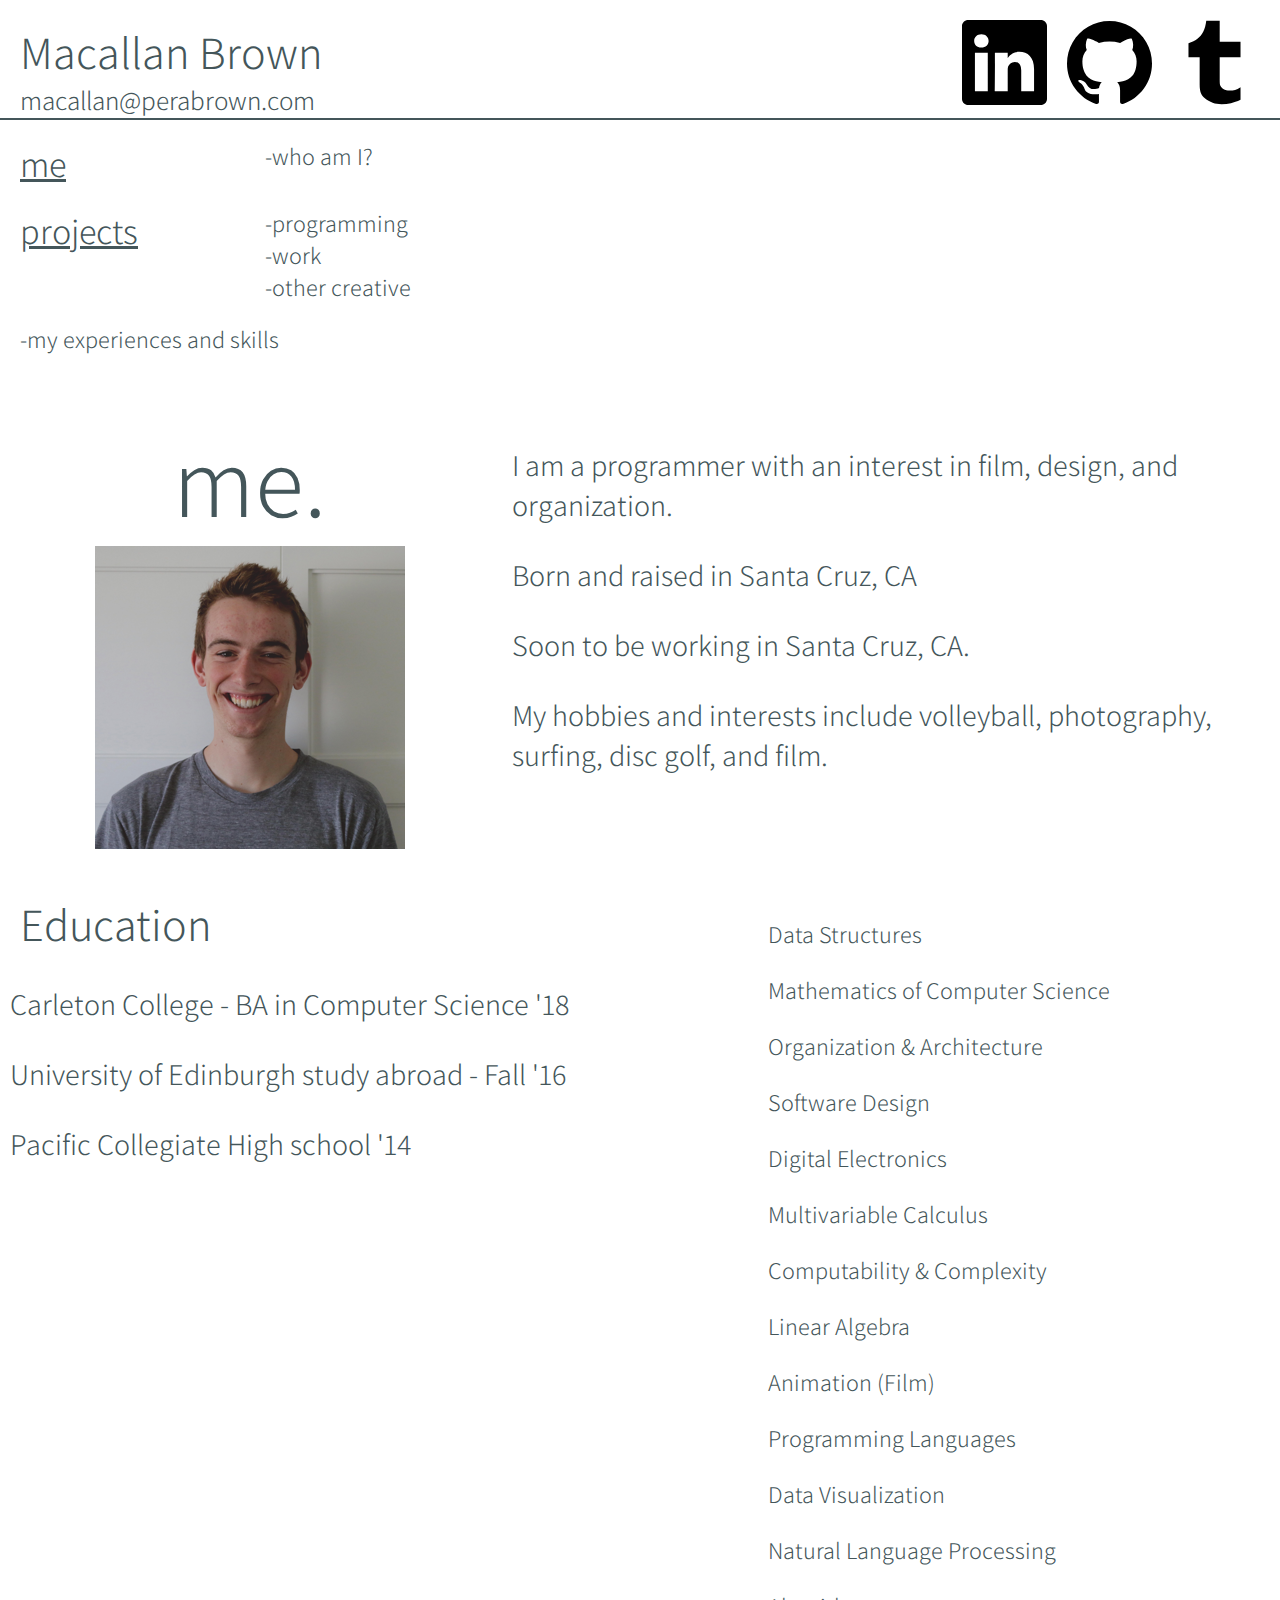
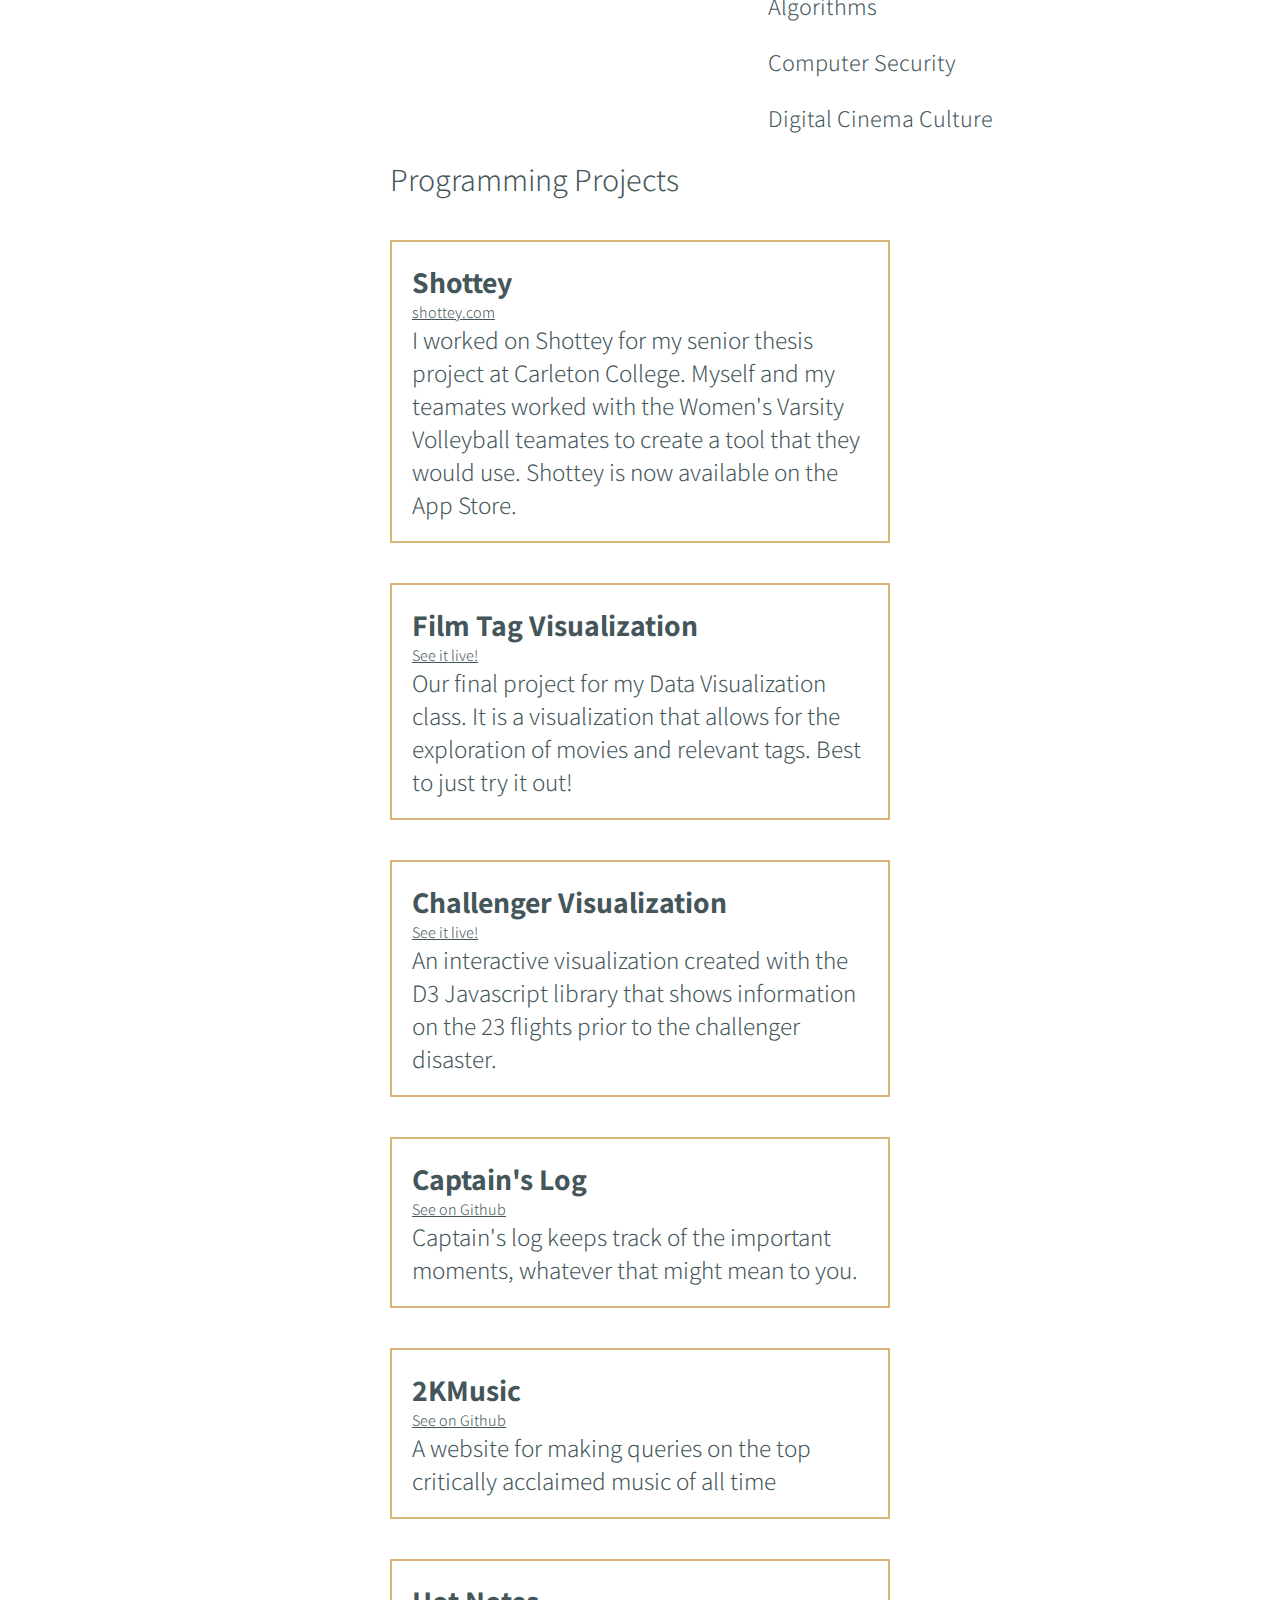
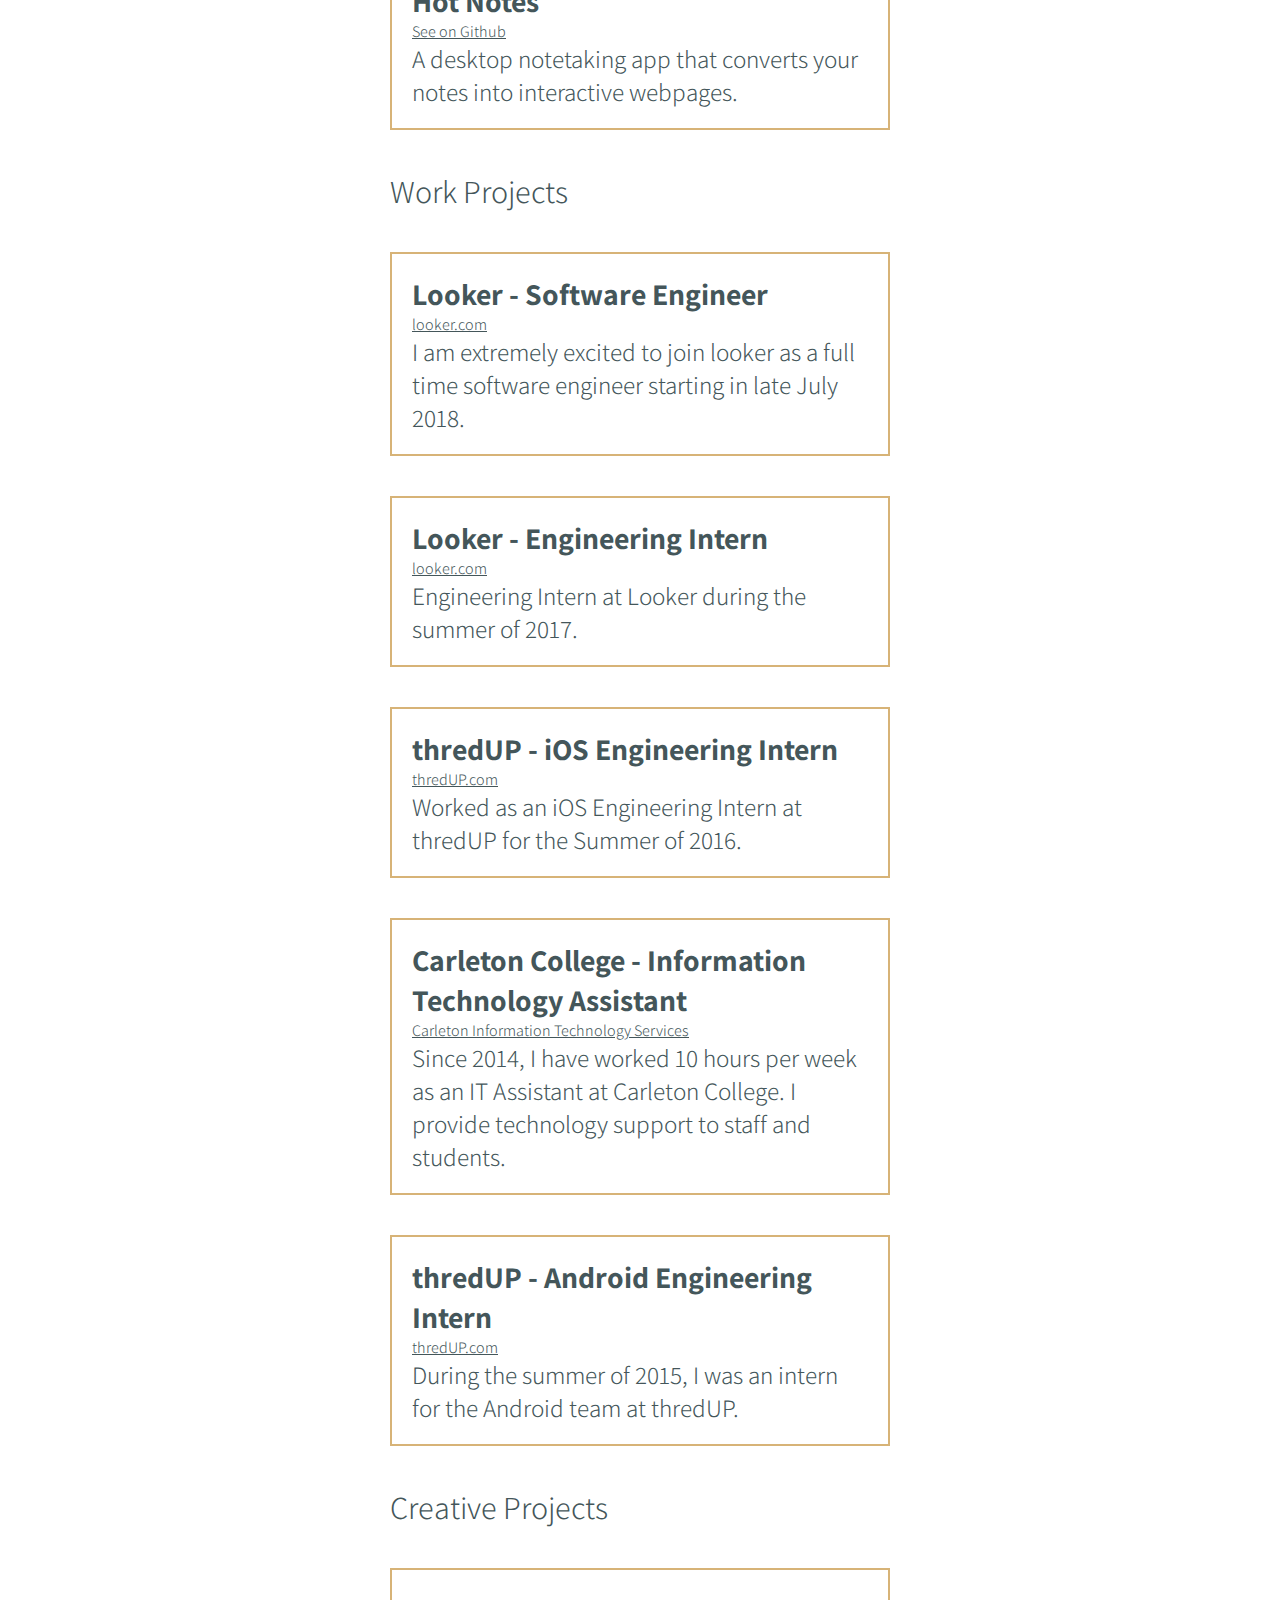
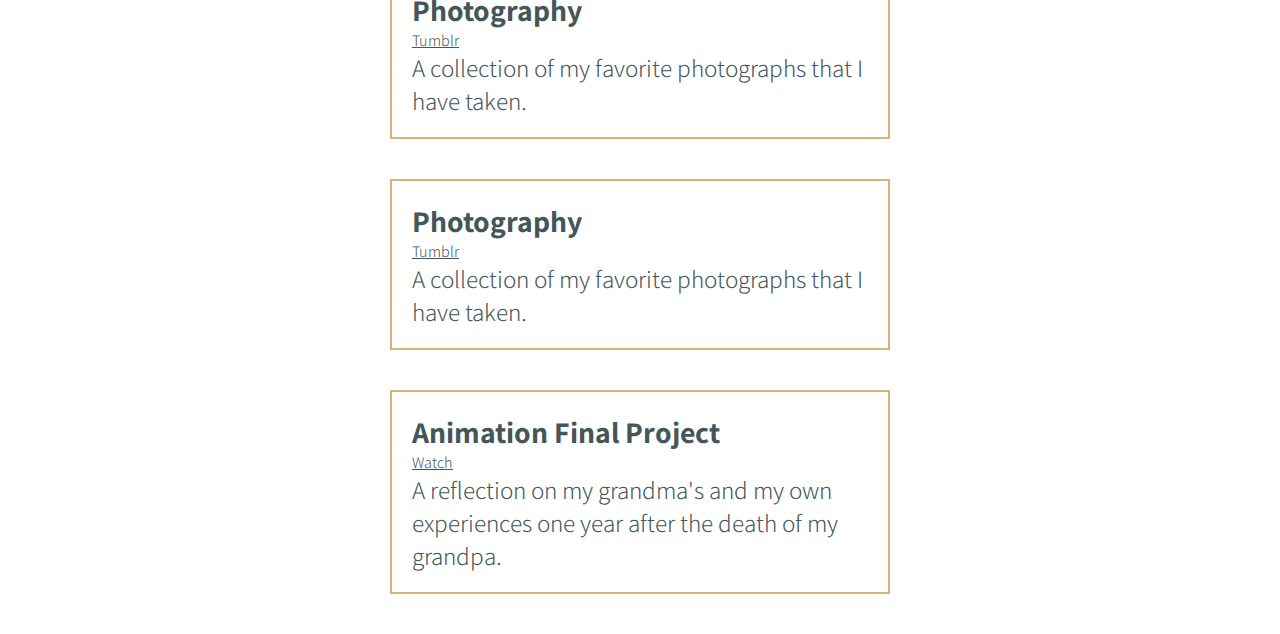
<file: index.html>
<DOCTYPE html>
  <head>
		<title>Macallan Brown</title>
		<link rel="stylesheet" type="text/css" href="stylesheet.css"/>
      <link rel="stylesheet" type="text/css" href="animate.css"/>


		<script src="https://ajax.googleapis.com/ajax/libs/jquery/2.1.4/jquery.min.js"></script>


      <link href="https://fonts.googleapis.com/css?family=Assistant:300,400" rel="stylesheet">
      <link href="https://fonts.googleapis.com/icon?family=Material+Icons"
      rel="stylesheet">
      <meta name="viewport" content="width=device-width, initial-scale=1.0, maximum-scale=1.0">

	</head>

   <body>
      <header>
         <div class="row underLine">
            <div class="width50">
               <h1><a style="text-decoration: none" href="">Macallan Brown</a></h1>
               <h2>macallan@perabrown.com</h2>
            </div>
            <div class="width50">
               <a class="linkImage" href="http://macallanbrown.tumblr.com/" target="_blank">
                  <img border="0" alt="Tumblr profile" src="images/tumblrlogo.svg" width="85" height="85">
               </a>
               <a class="linkImage" href="https://github.com/macallan-brown" target="_blank">
                  <img border="0" alt="Github profile" src="images/githublogo.svg" width="85" height="85">
               </a>
               <a class="linkImage" href="https://www.linkedin.com/in/macallan-brown-890b81122" target= "_blank">
                  <img border="0" alt="Linked in profile" src="images/linkedinlogo.svg" width="85" height="85">
               </a>
            </div>
         </div>
      </header>

      <div id="toc">
         <div class="toclinkContainer width20">
            <a class="tocLink" href="#aboutme">me</a>
         </div>
         <div class="tocLinkContainer width70">
            <a class="tocSubLink" href="#who_am_I">-who am I?</a> <br />
            <!-- <a class="tocSubLink" href="#what_am_I_looking_for">-what am I looking for?</a> <br />
            <a class="tocSubLink" href="#how_can_I_help_you">-how can I help you?</a> <br /> -->
         </div>

         <div class="toclinkContainer width20">
            <a class="tocLink" href="#projects">projects</a>
         </div>
         <div class="tocLinkContainer width70">
            <a class="tocSubLink" href="#programming">-programming</a> <br />
            <a class="tocSubLink" href="#work">-work</a> <br />
            <a class="tocSubLink" href="#creative">-other creative</a> <br />
         </div>

         <!-- <div class="toclinkContainer width20">
            <a class="tocLink" href="#resume">resume</a>
         </div> -->
         <div class="tocLinkContainer width70">
            <a class="tocSubLink" href="#projects">-my experiences and skills</a> <br />
         </div>
      </div>

<!--- END OF TABLE OF CONTENTS --->
<div id="minitoc">
   <a class="tocLink" href="#aboutme">me</a>
   <a class="tocLink" href="#projects">projects</a>
   <!-- <a class="tocLink" href="#resume">resume</a> -->
</div>

<!-- MINI TABLE OF CONTENTS ----->
      <a name="aboutme"></a>
      <a name="who_am_I"></a>
      <div id="aboutMe">
         <div class="width40 centerText">
            <div class ="hugeText">
               me.
            </div>
            <img src="images/mb_headshot.png" />

         </div>
         <div class = "width60">
            <p>I am a programmer with an interest in film, design, and organization.</p>

            <p>Born and raised in Santa Cruz, CA</p>

            <p>Soon to be working in Santa Cruz, CA.</p>

            <p>My hobbies and interests include volleyball, photography, surfing, disc golf, and film.</p>

            <!-- <p>Checkout content that I like <a href="content.html">here</a>.</p> -->

         </div>

         <div class="width60">
            <h1>Education</h1>
            <p>Carleton College - BA in Computer Science '18</p>

            <p>University of Edinburgh study abroad - Fall '16</p>

            <p>Pacific Collegiate High school '14</p>
         </div>

         <div id="classesContainer" class="width40"></div>

      </div>

      <a name="projects"></a>
      <div id="projectsContainer"></div>

      <!-- <a name="resume"></a>
      <div class="customHeader resumeHeader">
         Resume -->
      <!-- </div>
      <div id="resumeContainer">
         <embed id="resumeEmbedd" src="images/MacallanBrownResume.pdf" />
      </div> -->


      <script type="text/javascript" src="script.js"></script>
   </body>

</html>
</file>
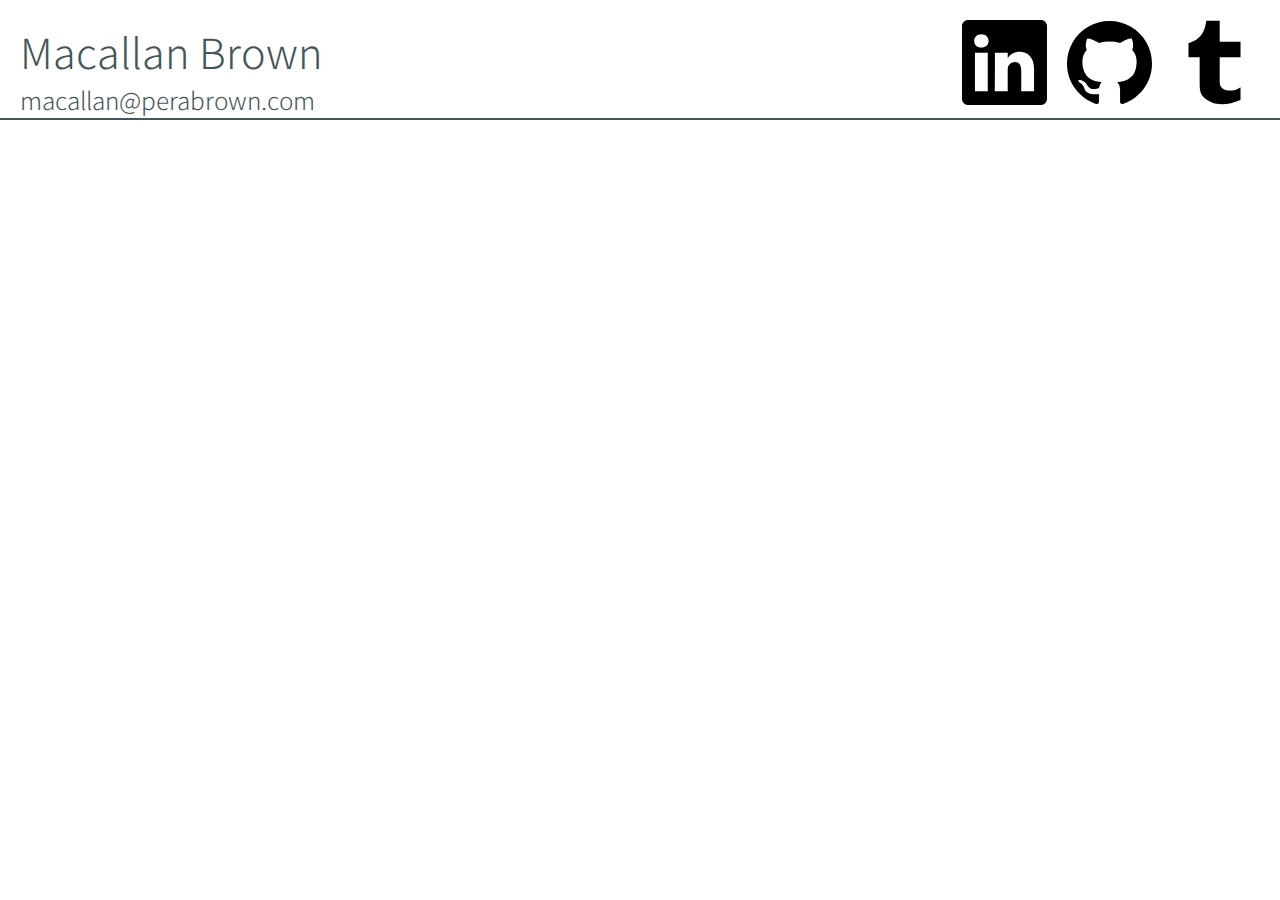
<file: favoriteMovies.html>
<DOCTYPE html>
  <head>
		<title>Macallan Brown</title>
		<link rel="stylesheet" type="text/css" href="stylesheet.css"/>
      <link rel="stylesheet" type="text/css" href="animate.css"/>


		<script src="https://ajax.googleapis.com/ajax/libs/jquery/2.1.4/jquery.min.js"></script>
		<script type="text/javascript" src="script.js"></script>

      <link href="https://fonts.googleapis.com/css?family=Assistant:300,400" rel="stylesheet">
      <link href="https://fonts.googleapis.com/icon?family=Material+Icons"
      rel="stylesheet">
      <meta name="viewport" content="width=device-width, initial-scale=1.0, maximum-scale=1.0">

	</head>

   <body>
      <header>
         <div class="row underLine">
            <div class="width50">
               <h1>Macallan Brown</h1>
               <h2>macallan@perabrown.com</h2>
            </div>
            <div class="width50">
               <a class="linkImage" href="http://macallanbrown.tumblr.com/" target="_blank">
                  <img border="0" alt="Tumblr profile" src="images/tumblrlogo.svg" width="85" height="85">
               </a>
               <a class="linkImage" href="https://github.com/macallan-brown" target="_blank">
                  <img border="0" alt="Github profile" src="images/githublogo.svg" width="85" height="85">
               </a>
               <a class="linkImage" href="https://www.linkedin.com/in/macallan-brown-890b81122" target= "_blank">
                  <img border="0" alt="Linked in profile" src="images/linkedinlogo.svg" width="85" height="85">
               </a>
            </div>
         </div>
      </header>



   </body>

</html>
</file>
<file: stylesheet.css>
html{
   font-family: 'Assistant', sans-serif;
   font-weight: 300;
}

body{
   color: #44565A;
   background-color: white;
   margin: 0px;
}

/*----------------------------------------------HEADER and FOOTER--------------------*/
h1{
   font-weight: 300;
   font-size: 46px;
   margin: 0px;
   margin-left: 20px;
}

h2{
   font-weight: 300;
   font-size: 27px;
   margin: 0px;
   margin-left: 20px;
}

.row{
   width: 100%;
}

.underLine{
   border-bottom: 2px solid #44565A;
}

.width20{
   width: 19%;
   min-width: 150px;
   display: inline-block;
}

.width50{
   min-width: 320px;
   width: 49%;
   display: inline-block;
}

.width70{
   width: 69%;
   min-width: 320px;
   vertical-align: top;
   display: inline-block;
}

.linkImage{
   margin-left: 20px;
   margin-top: 20px;
   float: right;
   margin-bottom: 5px;
}

/*----------------------------------------------Table of Contents--------------------*/
#toc{
   display: inline-block;
}
.tocLinkContainer{
   vertical-align: top;
   padding-top: 20px;
}
.textRight{
   text-align: right;
}
.tocLink{
   color: #44565A;
   font-size: 36px;
   text-decoration: underline;
   margin-left: 20px;
}
.tocSubLink{
   margin-top: 30px;
   font-size: 24px;
   margin-left: 20px;
   color: #44565A;
   text-decoration: none;
}

#minitoc{
   padding: 10px;
   position: fixed;
   top: 0px;
   right: 0px;
   background-color: white;
   box-shadow: 10px 10px 5px #888;

}

#minitoc a{
   font-size: 20px;
}

/*----------------------------------------------About Me---------------------------*/
#aboutMe{
   margin-top: 20px;
}

.width40{
   display: inline-block;
   width: 39%;
   min-width: 400px;
   margin-top: 40px;
}
.width60{
   display: inline-block;
   width: 59%;
   vertical-align: top;
   min-width:450px;
   margin-top: 40px;
}

.centerText{
   text-align: center;
}

.hugeText{
   font-size: 100px;
}

p{
   margin-left: 10px;
   font-size:30px;
}

a{
   color: #44565A;
}

h3{
   margin-left: 10px;
   font-weight: 300;
   font-size: 24px;
}

/*----------------------------------------------Projects---------------------------*/
#projectsContainer {
   max-width: 500px;
   margin-left: auto;
   margin-right: auto;
}

.customHeader {
   font-weight: 300;
   font-size: 32px;
}

.project {
   background-color:    white;
   border: 2px solid #D7B377;
   padding: 20px;

   margin-top: 40px;
   margin-bottom: 40px;
}

.title {
   font-size: 30px;
   font-weight: bold;
}

.description {
   font-size: 25px;
}

#resumeContainer {
   text-align: center;
}

#resumeEmbedd {
   width: 500px;
   height: 720px;
}

.resumeHeader{
   text-align: center;
   margin-top: 50px;
}

.horizontalScroll{
  overflow-x: scroll;
}
</file>
